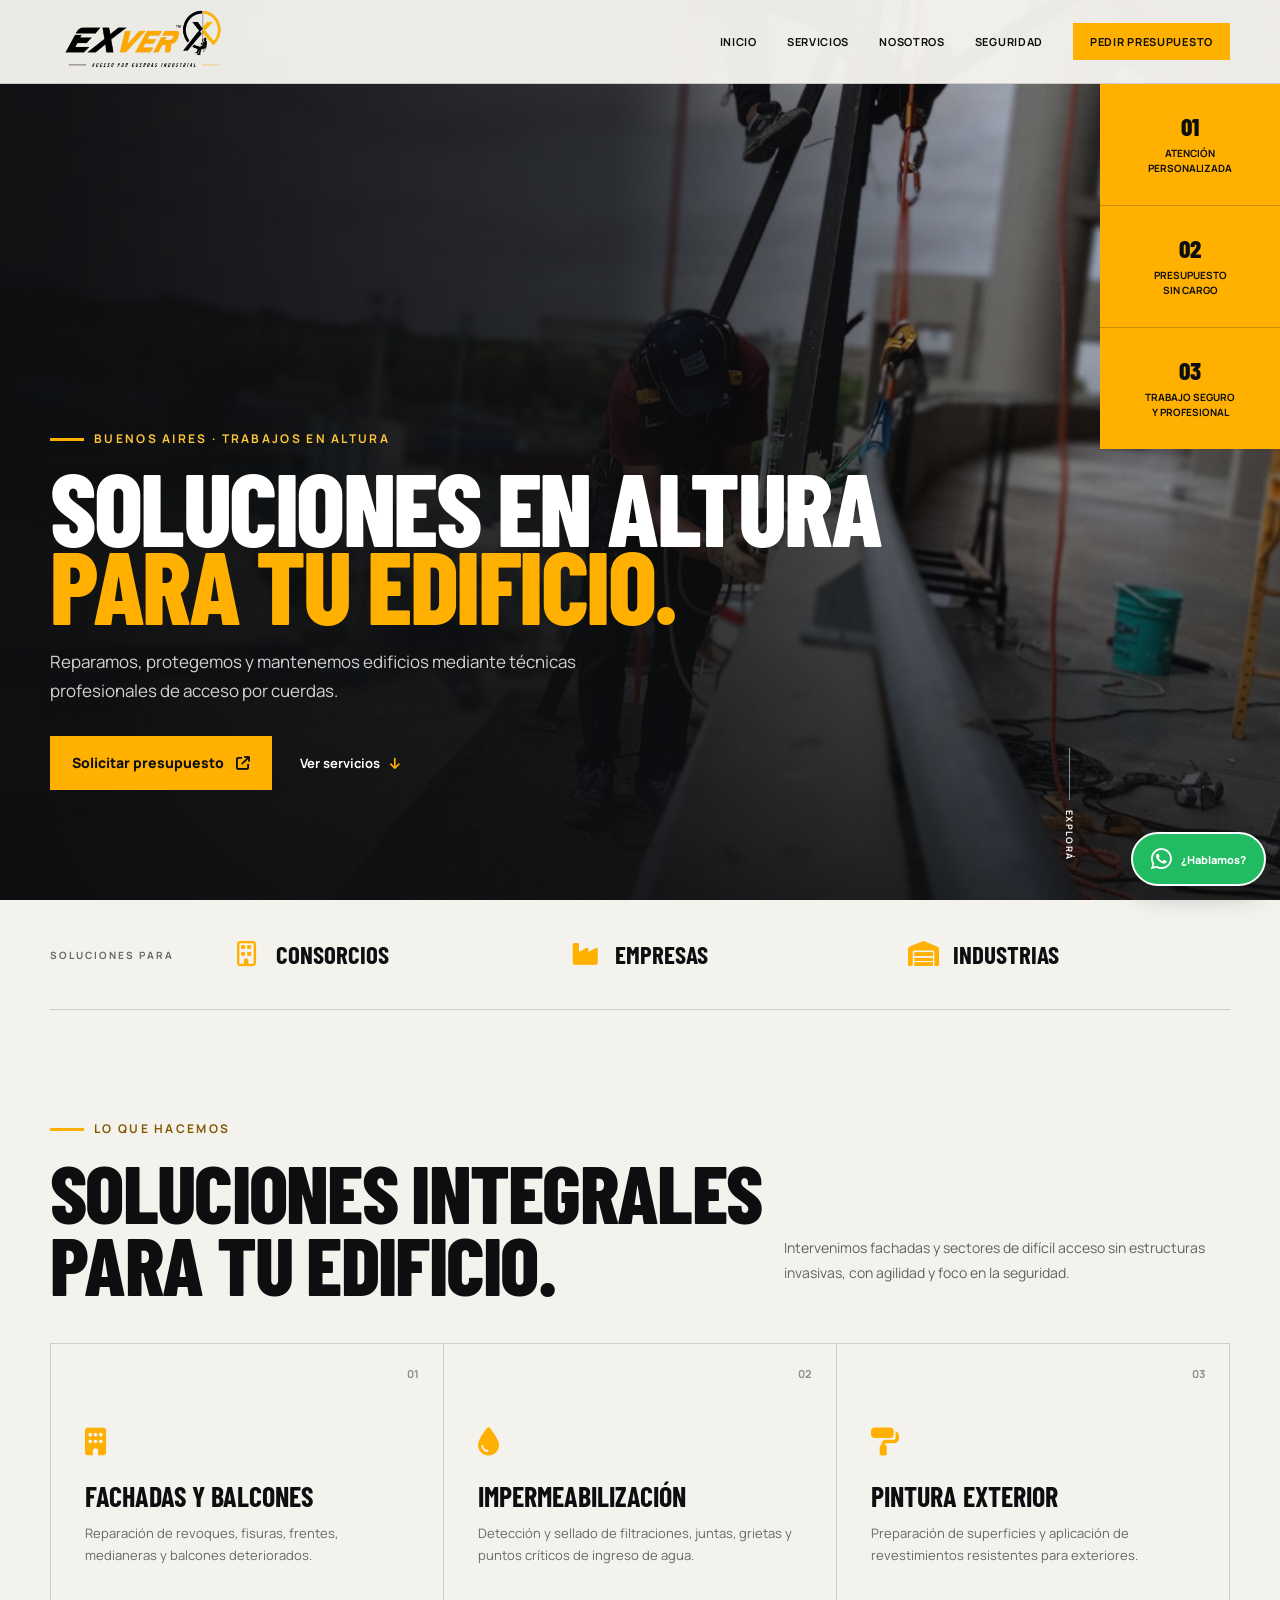
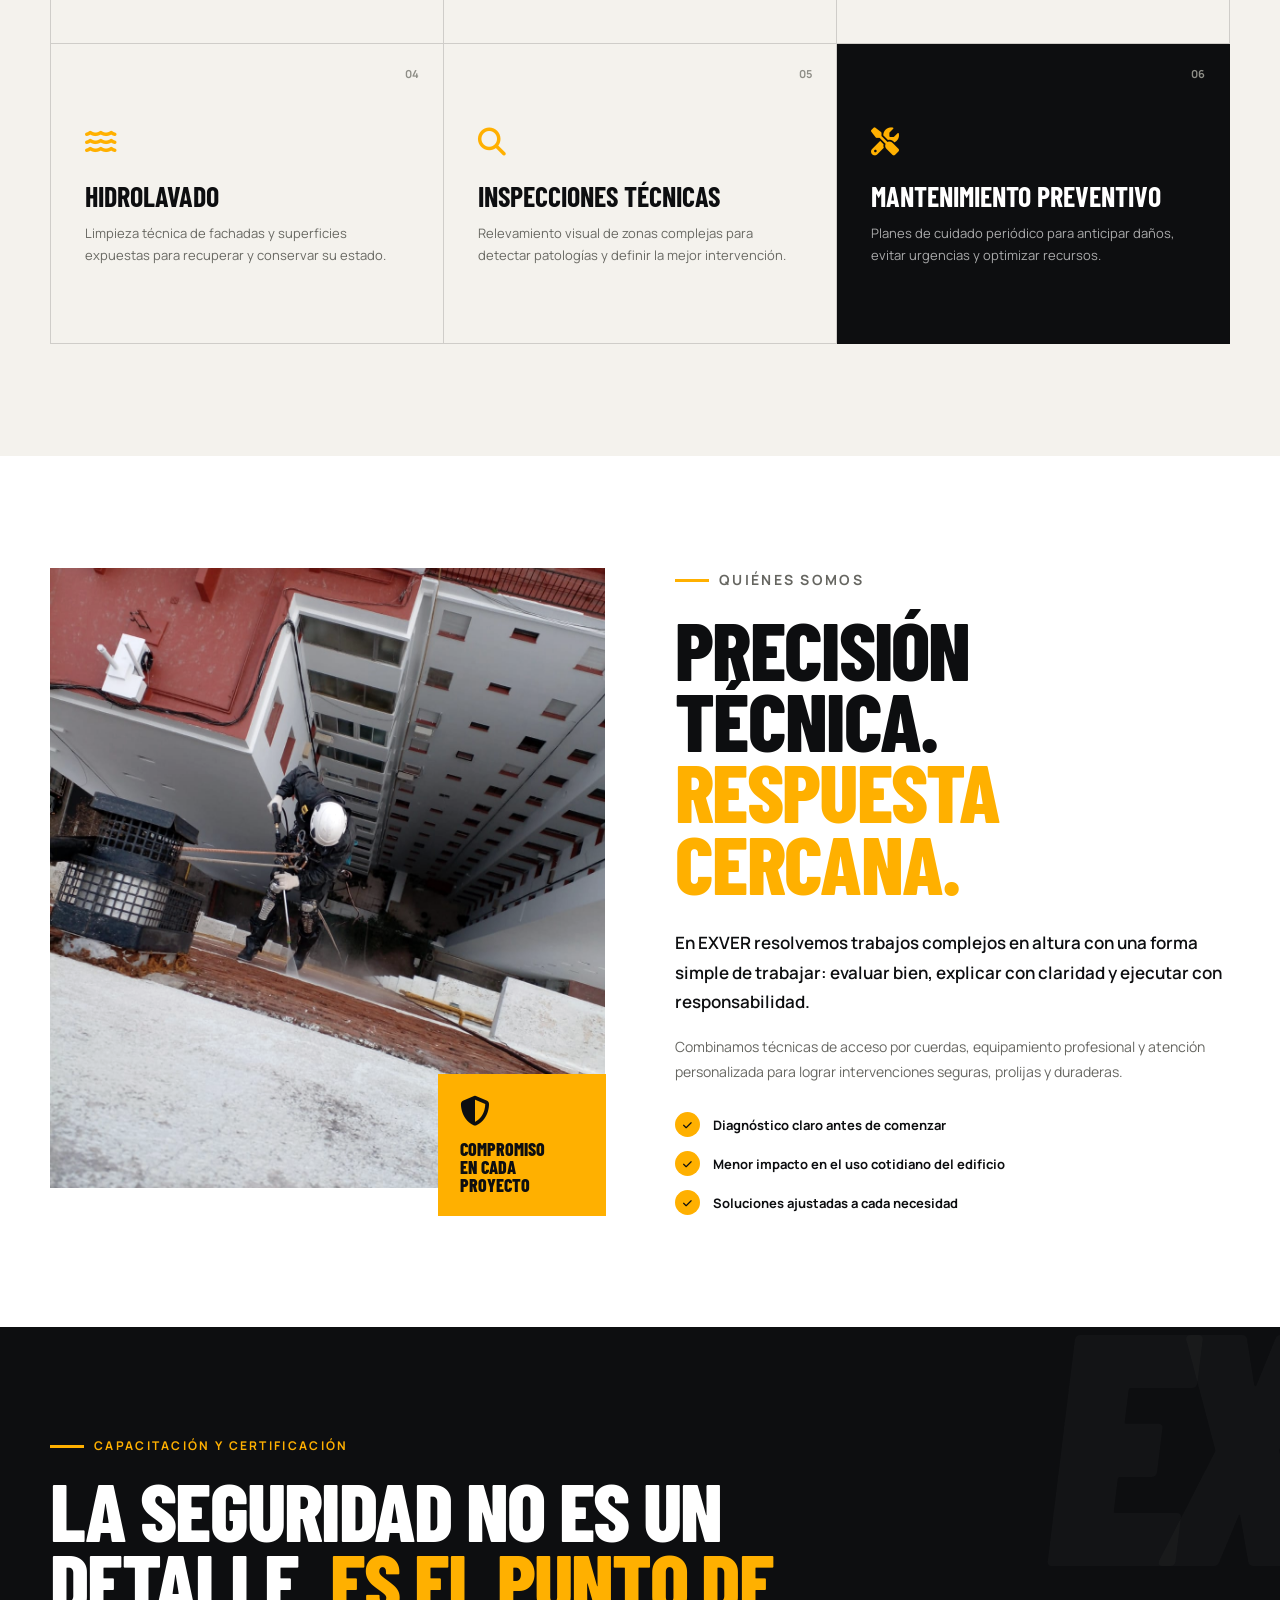
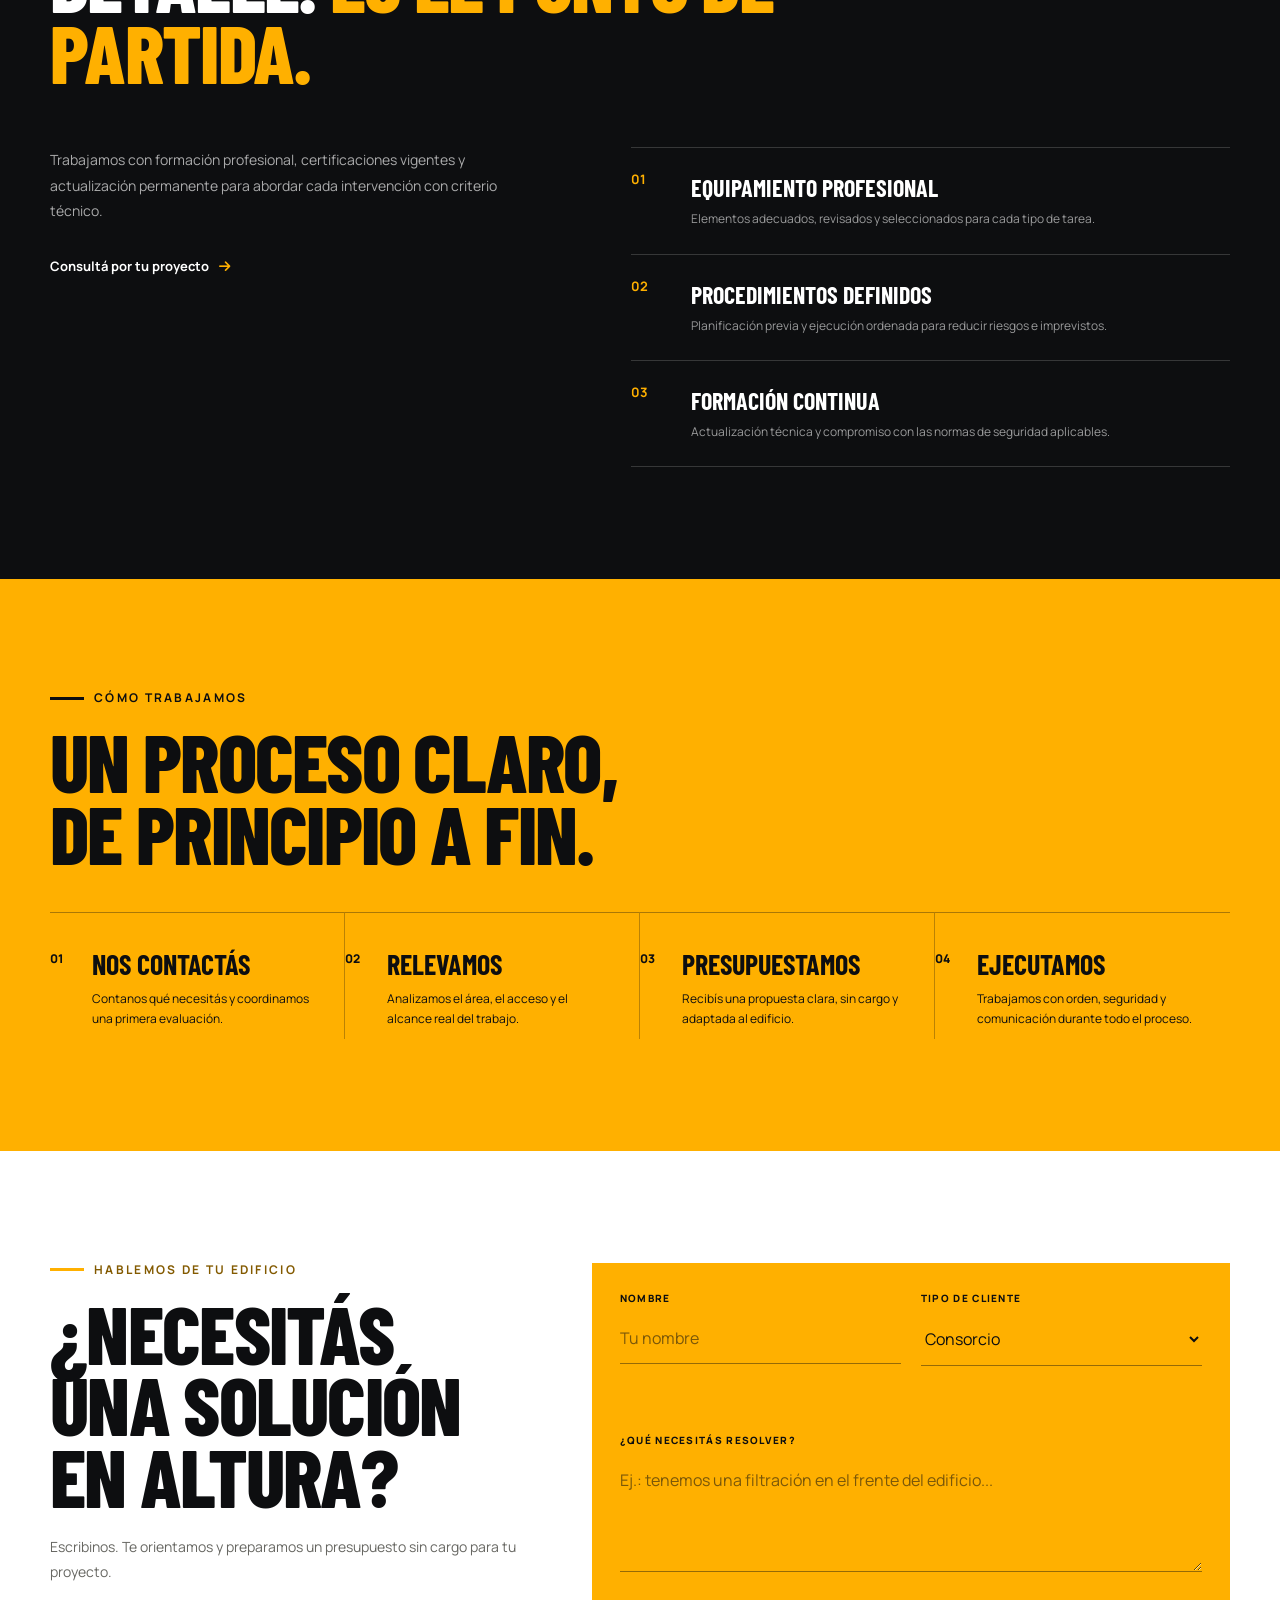
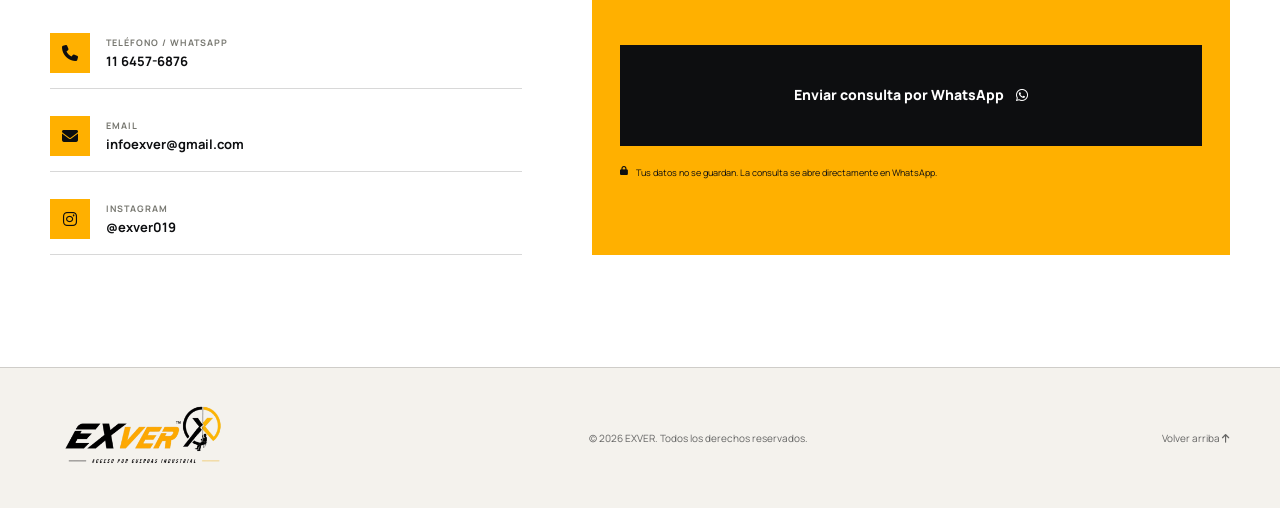
<file: index.html>
<!doctype html>
<html lang="es">
  <head>
    <meta charset="UTF-8" />
    <meta name="viewport" content="width=device-width, initial-scale=1.0" />
    <meta
      name="description"
      content="EXVER brinda mantenimiento, reparación e impermeabilización de edificios en altura mediante acceso por cuerdas en Buenos Aires."
    />
    <meta name="theme-color" content="#0d0e10" />
    <meta property="og:title" content="EXVER | Acceso por cuerdas industrial" />
    <meta
      property="og:description"
      content="Soluciones profesionales para fachadas, balcones y filtraciones en altura."
    />
    <meta property="og:type" content="website" />
    <meta property="og:image" content="assets/image.png" />
    <title>EXVER | Mantenimiento de edificios en altura</title>
    <link rel="icon" type="image/png" href="assets/image.png" />
    <link rel="preconnect" href="https://fonts.googleapis.com" />
    <link rel="preconnect" href="https://fonts.gstatic.com" crossorigin />
    <link
      href="https://fonts.googleapis.com/css2?family=Barlow+Condensed:ital,wght@0,500;0,600;0,700;0,800;0,900;1,700&amp;family=Manrope:wght@400;500;600;700&amp;display=swap"
      rel="stylesheet"
    />
    <link
      rel="stylesheet"
      href="https://cdnjs.cloudflare.com/ajax/libs/font-awesome/6.7.2/css/all.min.css"
    />
    <link rel="stylesheet" href="styles.css" />
    <script src="main.js" defer></script>
  </head>
  <body>
    <a class="skip-link" href="#contenido">Ir al contenido</a>

    <header class="site-header" id="inicio">
      <div class="header-inner">
        <a class="brand" href="#inicio" aria-label="EXVER, inicio">
          <img
            src="assets/image.png"
            alt="EXVER — Acceso por cuerdas industrial"
          />
        </a>

        <button
          class="menu-toggle"
          type="button"
          aria-expanded="false"
          aria-controls="main-nav"
          aria-label="Abrir menú"
        >
          <span></span><span></span><span></span>
        </button>

        <nav class="main-nav" id="main-nav" aria-label="Navegación principal">
          <a href="#inicio">Inicio</a>
          <a href="#servicios">Servicios</a>
          <a href="#nosotros">Nosotros</a>
          <a href="#seguridad">Seguridad</a>
          <!-- <a href="trabajos.html">Trabajos</a> -->
          <a class="nav-cta" href="#contacto">Pedir presupuesto</a>
        </nav>
      </div>
    </header>

    <main id="contenido">
      <section class="hero">
        <div class="hero-media" aria-hidden="true"></div>
        <div class="hero-grid"></div>
        <div class="hero-content">
          <p class="eyebrow hero-eyebrow">Buenos Aires · Trabajos en altura</p>
          <h1>Soluciones en altura <span>para tu edificio.</span></h1>
          <p class="hero-copy">
            Reparamos, protegemos y mantenemos edificios mediante técnicas
            profesionales de acceso por cuerdas.
          </p>
          <div class="hero-actions">
            <a
              class="button button-primary"
              href="https://wa.me/5491164576876?text=Hola%20EXVER%2C%20quisiera%20solicitar%20un%20presupuesto%20sin%20cargo."
              target="_blank"
              rel="noopener noreferrer"
            >
              Solicitar presupuesto
              <i
                class="fa-solid fa-arrow-up-right-from-square"
                aria-hidden="true"
              ></i>
            </a>
            <a class="text-link" href="#servicios"
              >Ver servicios
              <i class="fa-solid fa-arrow-down" aria-hidden="true"></i
            ></a>
          </div>
        </div>
        <div class="hero-trust" aria-label="Características del servicio">
          <div>
            <strong>01</strong><span>Atención<br />personalizada</span>
          </div>
          <div>
            <strong>02</strong><span>Presupuesto<br />sin cargo</span>
          </div>
          <div>
            <strong>03</strong><span>Trabajo seguro<br />y profesional</span>
          </div>
        </div>
        <div class="scroll-cue" aria-hidden="true"><span></span>Explorá</div>
      </section>

      <section class="audiences fade-in" aria-label="Tipos de clientes">
        <div class="audience-label">Soluciones para</div>
        <div class="audience-list">
          <span
            ><i class="fa-regular fa-building" aria-hidden="true"></i>
            Consorcios</span
          >
          <span
            ><i class="fa-solid fa-industry" aria-hidden="true"></i>
            Empresas</span
          >
          <span
            ><i class="fa-solid fa-warehouse" aria-hidden="true"></i>
            Industrias</span
          >
        </div>
      </section>

      <section class="section services" id="servicios">
        <div class="section-heading fade-in">
          <div>
            <p class="eyebrow">Lo que hacemos</p>
            <h2>Soluciones integrales<br />para tu edificio.</h2>
          </div>
          <p>
            Intervenimos fachadas y sectores de difícil acceso sin estructuras
            invasivas, con agilidad y foco en la seguridad.
          </p>
        </div>

        <div class="service-grid">
          <article class="service-card fade-in">
            <span class="service-number">01</span>
            <i class="fa-solid fa-building" aria-hidden="true"></i>
            <h3>Fachadas y balcones</h3>
            <p>
              Reparación de revoques, fisuras, frentes, medianeras y balcones
              deteriorados.
            </p>
          </article>
          <article class="service-card fade-in">
            <span class="service-number">02</span>
            <i class="fa-solid fa-droplet" aria-hidden="true"></i>
            <h3>Impermeabilización</h3>
            <p>
              Detección y sellado de filtraciones, juntas, grietas y puntos
              críticos de ingreso de agua.
            </p>
          </article>
          <article class="service-card fade-in">
            <span class="service-number">03</span>
            <i class="fa-solid fa-paint-roller" aria-hidden="true"></i>
            <h3>Pintura exterior</h3>
            <p>
              Preparación de superficies y aplicación de revestimientos
              resistentes para exteriores.
            </p>
          </article>
          <article class="service-card fade-in">
            <span class="service-number">04</span>
            <i class="fa-solid fa-water" aria-hidden="true"></i>
            <h3>Hidrolavado</h3>
            <p>
              Limpieza técnica de fachadas y superficies expuestas para
              recuperar y conservar su estado.
            </p>
          </article>
          <article class="service-card fade-in">
            <span class="service-number">05</span>
            <i class="fa-solid fa-magnifying-glass" aria-hidden="true"></i>
            <h3>Inspecciones técnicas</h3>
            <p>
              Relevamiento visual de zonas complejas para detectar patologías y
              definir la mejor intervención.
            </p>
          </article>
          <article class="service-card service-card-accent fade-in">
            <span class="service-number">06</span>
            <i class="fa-solid fa-screwdriver-wrench" aria-hidden="true"></i>
            <h3>Mantenimiento preventivo</h3>
            <p>
              Planes de cuidado periódico para anticipar daños, evitar urgencias
              y optimizar recursos.
            </p>
          </article>
        </div>
      </section>

      <section class="section about" id="nosotros">
        <div class="about-visual fade-in">
          <div
            class="about-photo"
            role="img"
            aria-label="Técnico de acceso por cuerdas trabajando sobre la fachada de un edificio"
          ></div>
          <div class="about-stamp">
            <i class="fa-solid fa-shield-halved" aria-hidden="true"></i>
            <span>Compromiso<br />en cada proyecto</span>
          </div>
        </div>
        <div class="about-content fade-in">
          <p class="eyebrow">Quiénes somos</p>
          <h2>Precisión técnica.<br /><span>Respuesta cercana.</span></h2>
          <p class="about-lead">
            En EXVER resolvemos trabajos complejos en altura con una forma
            simple de trabajar: evaluar bien, explicar con claridad y ejecutar
            con responsabilidad.
          </p>
          <p>
            Combinamos técnicas de acceso por cuerdas, equipamiento profesional
            y atención personalizada para lograr intervenciones seguras,
            prolijas y duraderas.
          </p>
          <div class="about-points">
            <div>
              <i class="fa-solid fa-check" aria-hidden="true"></i
              ><span>Diagnóstico claro antes de comenzar</span>
            </div>
            <div>
              <i class="fa-solid fa-check" aria-hidden="true"></i
              ><span>Menor impacto en el uso cotidiano del edificio</span>
            </div>
            <div>
              <i class="fa-solid fa-check" aria-hidden="true"></i
              ><span>Soluciones ajustadas a cada necesidad</span>
            </div>
          </div>
        </div>
      </section>

      <section class="section safety" id="seguridad">
        <div class="safety-intro fade-in">
          <p class="eyebrow">Capacitación y certificación</p>
          <h2>
            La seguridad no es un detalle. <span>Es el punto de partida.</span>
          </h2>
        </div>
        <div class="safety-layout">
          <div class="safety-copy fade-in">
            <p>
              Trabajamos con formación profesional, certificaciones vigentes y
              actualización permanente para abordar cada intervención con
              criterio técnico.
            </p>
            <a class="text-link light" href="#contacto"
              >Consultá por tu proyecto
              <i class="fa-solid fa-arrow-right" aria-hidden="true"></i
            ></a>
          </div>
          <div class="safety-list">
            <article class="safety-item fade-in">
              <span>01</span>
              <div>
                <h3>Equipamiento profesional</h3>
                <p>
                  Elementos adecuados, revisados y seleccionados para cada tipo
                  de tarea.
                </p>
              </div>
            </article>
            <article class="safety-item fade-in">
              <span>02</span>
              <div>
                <h3>Procedimientos definidos</h3>
                <p>
                  Planificación previa y ejecución ordenada para reducir riesgos
                  e imprevistos.
                </p>
              </div>
            </article>
            <article class="safety-item fade-in">
              <span>03</span>
              <div>
                <h3>Formación continua</h3>
                <p>
                  Actualización técnica y compromiso con las normas de seguridad
                  aplicables.
                </p>
              </div>
            </article>
          </div>
        </div>
      </section>

      <section class="section process">
        <div class="section-heading fade-in">
          <div>
            <p class="eyebrow">Cómo trabajamos</p>
            <h2>Un proceso claro,<br />de principio a fin.</h2>
          </div>
        </div>
        <div class="process-line">
          <article class="process-step fade-in">
            <span>01</span>
            <h3>Nos contactás</h3>
            <p>Contanos qué necesitás y coordinamos una primera evaluación.</p>
          </article>
          <article class="process-step fade-in">
            <span>02</span>
            <h3>Relevamos</h3>
            <p>Analizamos el área, el acceso y el alcance real del trabajo.</p>
          </article>
          <article class="process-step fade-in">
            <span>03</span>
            <h3>Presupuestamos</h3>
            <p>
              Recibís una propuesta clara, sin cargo y adaptada al edificio.
            </p>
          </article>
          <article class="process-step fade-in">
            <span>04</span>
            <h3>Ejecutamos</h3>
            <p>
              Trabajamos con orden, seguridad y comunicación durante todo el
              proceso.
            </p>
          </article>
        </div>
      </section>

      <section class="section contact" id="contacto">
        <div class="contact-copy fade-in">
          <p class="eyebrow">Hablemos de tu edificio</p>
          <h2>¿Necesitás una solución en altura?</h2>
          <p>
            Escribinos. Te orientamos y preparamos un presupuesto sin cargo para
            tu proyecto.
          </p>
          <div class="contact-links">
            <a href="tel:+541164576876"
              ><i class="fa-solid fa-phone" aria-hidden="true"></i
              ><span><small>Teléfono / WhatsApp</small>11 6457-6876</span></a
            >
            <a href="mailto:infoexver@gmail.com"
              ><i class="fa-solid fa-envelope" aria-hidden="true"></i
              ><span><small>Email</small>infoexver@gmail.com</span></a
            >
            <a
              href="https://www.instagram.com/exver019/"
              target="_blank"
              rel="noopener noreferrer"
              ><i class="fa-brands fa-instagram" aria-hidden="true"></i
              ><span><small>Instagram</small>@exver019</span></a
            >
          </div>
        </div>
        <form class="contact-form fade-in" id="quote-form">
          <div class="field">
            <label for="name">Nombre</label>
            <input
              id="name"
              name="name"
              type="text"
              autocomplete="name"
              placeholder="Tu nombre"
              required
            />
          </div>
          <div class="field">
            <label for="client-type">Tipo de cliente</label>
            <select id="client-type" name="client-type">
              <option value="Consorcio">Consorcio</option>
              <option value="Empresa">Empresa</option>
              <option value="Industria">Industria</option>
              <option value="Particular">Particular</option>
            </select>
          </div>
          <div class="field field-full">
            <label for="message">¿Qué necesitás resolver?</label>
            <textarea
              id="message"
              name="message"
              rows="4"
              placeholder="Ej.: tenemos una filtración en el frente del edificio..."
              required
            ></textarea>
          </div>
          <button class="button button-dark field-full" type="submit">
            Enviar consulta por WhatsApp
            <i class="fa-brands fa-whatsapp" aria-hidden="true"></i>
          </button>
          <p class="form-note field-full">
            <i class="fa-solid fa-lock" aria-hidden="true"></i> Tus datos no se
            guardan. La consulta se abre directamente en WhatsApp.
          </p>
        </form>
      </section>
    </main>

    <footer class="site-footer">
      <a class="brand footer-brand" href="#inicio" aria-label="EXVER, inicio">
        <img
          src="assets/image.png"
          alt="EXVER — Acceso por cuerdas industrial"
        />
      </a>
      <p>
        © <span id="current-year"></span> EXVER. Todos los derechos reservados.
      </p>
      <a href="#inicio"
        >Volver arriba <i class="fa-solid fa-arrow-up" aria-hidden="true"></i
      ></a>
    </footer>

    <a
      class="whatsapp-float"
      href="https://wa.me/5491164576876?text=Hola%20EXVER%2C%20quisiera%20solicitar%20un%20presupuesto%20sin%20cargo."
      target="_blank"
      rel="noopener noreferrer"
      aria-label="Contactar a EXVER por WhatsApp"
    >
      <i class="fa-brands fa-whatsapp" aria-hidden="true"></i>
      <span>¿Hablamos?</span>
    </a>
  </body>
</html>
</file>
<file: styles.css>
:root {
  --ink: #0d0e10;
  --ink-soft: #191b1e;
  --paper: #f4f2ed;
  --white: #ffffff;
  --yellow: #ffb000;
  --yellow-light: #ffc438;
  --gray: #b7b7b2;
  --line: rgba(13, 14, 16, 0.16);
  --heading: "Barlow Condensed", Impact, sans-serif;
  --body: "Manrope", Arial, sans-serif;
  --content: min(1180px, calc(100vw - 40px));
  --header-height: 76px;
}

* {
  box-sizing: border-box;
}

html {
  scroll-behavior: smooth;
  scroll-padding-top: var(--header-height);
}

body {
  margin: 0;
  color: var(--ink);
  background: var(--paper);
  font-family: var(--body);
  overflow-x: hidden;
}

body.menu-open {
  overflow: hidden;
}

a {
  color: inherit;
  text-decoration: none;
}

button,
input,
select,
textarea {
  font: inherit;
}

img {
  display: block;
  max-width: 100%;
}

.skip-link {
  position: fixed;
  z-index: 9999;
  top: 8px;
  left: 8px;
  padding: 10px 14px;
  color: var(--ink);
  background: var(--yellow);
  transform: translateY(-160%);
}

.skip-link:focus {
  transform: translateY(0);
}

.site-header {
  position: fixed;
  z-index: 1000;
  top: 0;
  right: 0;
  left: 0;
  height: var(--header-height);
  color: var(--ink);
  background: rgba(244, 242, 237, 0.97);
  border-bottom: 1px solid rgba(13, 14, 16, 0.14);
  transition:
    background 220ms ease,
    box-shadow 220ms ease;
}

.site-header.is-scrolled,
.site-header.menu-visible {
  background: rgba(244, 242, 237, 0.98);
  box-shadow: 0 12px 30px rgba(13, 14, 16, 0.12);
}

.header-inner {
  width: var(--content);
  height: 100%;
  margin: 0 auto;
  display: flex;
  align-items: center;
  justify-content: space-between;
}

.brand {
  width: 164px;
  height: 60px;
  display: inline-flex;
  align-items: center;
  justify-content: center;
  transition: transform 180ms ease;
}

.brand:hover {
  transform: translateY(-2px);
}

.brand img {
  width: 100%;
  height: 100%;
  object-fit: contain;
}

.menu-toggle {
  width: 44px;
  height: 44px;
  padding: 11px 9px;
  display: flex;
  flex-direction: column;
  justify-content: center;
  gap: 5px;
  color: inherit;
  background: transparent;
  border: 0;
  cursor: pointer;
}

.menu-toggle span {
  width: 100%;
  height: 2px;
  display: block;
  background: currentColor;
  transition:
    transform 200ms ease,
    opacity 200ms ease;
}

.menu-toggle[aria-expanded="true"] span:nth-child(1) {
  transform: translateY(7px) rotate(45deg);
}

.menu-toggle[aria-expanded="true"] span:nth-child(2) {
  opacity: 0;
}

.menu-toggle[aria-expanded="true"] span:nth-child(3) {
  transform: translateY(-7px) rotate(-45deg);
}

.main-nav {
  position: fixed;
  top: var(--header-height);
  right: 0;
  bottom: 0;
  left: 0;
  padding: 38px 20px;
  display: flex;
  flex-direction: column;
  align-items: flex-start;
  gap: 4px;
  background: var(--paper);
  opacity: 0;
  visibility: hidden;
  transform: translateY(-12px);
  transition:
    opacity 180ms ease,
    visibility 180ms ease,
    transform 180ms ease;
}

.main-nav.is-open {
  opacity: 1;
  visibility: visible;
  transform: translateY(0);
}

.main-nav a {
  width: 100%;
  padding: 15px 0;
  font: 700 31px/1 var(--heading);
  letter-spacing: 0.4px;
  text-transform: uppercase;
  border-bottom: 1px solid rgba(13, 14, 16, 0.13);
}

.main-nav .nav-cta {
  width: auto;
  margin-top: 20px;
  padding: 15px 20px;
  color: var(--ink);
  background: var(--yellow);
  border: 0;
}

.hero {
  position: relative;
  min-height: 780px;
  height: 100svh;
  display: flex;
  align-items: flex-end;
  color: var(--white);
  background: var(--ink);
  isolation: isolate;
  overflow: hidden;
}

.hero::after {
  content: "";
  position: absolute;
  z-index: -1;
  inset: 0;
  background:
    linear-gradient(
      90deg,
      rgba(13, 14, 16, 0.98) 4%,
      rgba(13, 14, 16, 0.83) 48%,
      rgba(13, 14, 16, 0.18) 82%
    ),
    linear-gradient(0deg, rgba(13, 14, 16, 0.7) 0%, transparent 42%);
}

.hero-media {
  position: absolute;
  z-index: -2;
  inset: 0;
  background: url("assets/trabajos/river-plate/09.jpg") 68% center / cover no-repeat;
  transform: scale(1.02);
  animation: hero-scale 1.8s cubic-bezier(0.2, 0.7, 0.3, 1) both;
}

.hero-grid {
  position: absolute;
  z-index: -1;
  inset: 0;
  opacity: 0.12;
  background-image:
    linear-gradient(rgba(255, 255, 255, 0.18) 1px, transparent 1px),
    linear-gradient(90deg, rgba(255, 255, 255, 0.18) 1px, transparent 1px);
  background-size: 80px 80px;
  mask-image: linear-gradient(90deg, black, transparent 70%);
}

.hero-content {
  width: var(--content);
  margin: 0 auto;
  padding: 0 0 190px;
  animation: hero-in 900ms 150ms cubic-bezier(0.2, 0.7, 0.3, 1) both;
}

.eyebrow {
  margin: 0 0 20px;
  display: flex;
  align-items: center;
  gap: 10px;
  color: #835a00;
  font: 700 12px/1.2 var(--body);
  letter-spacing: 2.3px;
  text-transform: uppercase;
}

.eyebrow::before {
  content: "";
  width: 34px;
  height: 3px;
  background: var(--yellow);
}

.hero-eyebrow {
  color: var(--yellow-light);
}

h1,
h2,
h3,
p {
  margin-top: 0;
}

h1,
h2,
h3 {
  font-family: var(--heading);
  text-transform: uppercase;
}

.hero h1 {
  max-width: 760px;
  margin-bottom: 24px;
  font-size: clamp(50px, 8vw, 108px);
  font-weight: 800;
  line-height: 0.77;
  letter-spacing: -2.5px;
}

.hero h1 span {
  display: block;
  color: var(--yellow);
}

.hero-copy {
  max-width: 610px;
  margin-bottom: 30px;
  color: rgba(255, 255, 255, 0.81);
  font-size: 15px;
  line-height: 1.7;
}

.hero-actions {
  display: flex;
  flex-direction: column;
  align-items: flex-start;
  gap: 22px;
}

.button {
  min-height: 54px;
  padding: 0 22px;
  display: inline-flex;
  align-items: center;
  justify-content: center;
  gap: 12px;
  font: 800 14px/1 var(--body);
  border: 0;
  cursor: pointer;
  transition:
    transform 180ms ease,
    background 180ms ease,
    color 180ms ease;
}

.button:hover {
  transform: translateY(-3px);
}

.button-primary {
  color: var(--ink);
  background: var(--yellow);
}

.button-primary:hover {
  background: var(--yellow-light);
}

.text-link {
  display: inline-flex;
  align-items: center;
  gap: 10px;
  font-size: 13px;
  font-weight: 700;
}

.text-link i {
  color: var(--yellow);
}

.hero-trust {
  position: absolute;
  right: 0;
  bottom: 0;
  left: 0;
  min-height: 130px;
  padding: 22px 20px;
  display: grid;
  grid-template-columns: repeat(3, 1fr);
  color: var(--ink);
  background: var(--yellow);
}

.hero-trust > div {
  padding: 0 10px;
  display: flex;
  flex-direction: column;
  align-items: center;
  gap: 7px;
  text-align: center;
  border-right: 1px solid rgba(13, 14, 16, 0.22);
}

.hero-trust > div:last-child {
  border-right: 0;
}

.hero-trust strong {
  font: 800 20px/1 var(--heading);
}

.hero-trust span {
  font-size: 9px;
  font-weight: 700;
  line-height: 1.45;
  text-transform: uppercase;
}

.scroll-cue {
  display: none;
}

.audiences {
  width: var(--content);
  margin: 0 auto;
  padding: 34px 0;
  border-bottom: 1px solid var(--line);
}

.audience-label {
  margin-bottom: 20px;
  color: #686862;
  font: 700 10px/1 var(--body);
  letter-spacing: 2px;
  text-transform: uppercase;
}

.audience-list {
  display: grid;
  grid-template-columns: 1fr;
  gap: 16px;
}

.audience-list span {
  display: flex;
  align-items: center;
  gap: 14px;
  font: 700 22px/1 var(--heading);
  text-transform: uppercase;
}

.audience-list i {
  width: 32px;
  color: var(--yellow);
  text-align: center;
}

.section {
  padding: 84px max(20px, calc((100vw - 1180px) / 2));
}

.section-heading {
  margin-bottom: 44px;
  display: grid;
  gap: 20px;
}

.section-heading h2,
.about-content h2,
.safety-intro h2,
.contact h2 {
  margin-bottom: 0;
  font-size: clamp(48px, 13vw, 82px);
  font-weight: 800;
  line-height: 0.87;
  letter-spacing: -1.7px;
}

.section-heading > p {
  max-width: 480px;
  color: #62625e;
  font-size: 14px;
  line-height: 1.75;
}

.work-heading-aside {
  max-width: 480px;
}

.work-heading-aside p {
  margin-bottom: 18px;
  color: #62625e;
  font-size: 14px;
  line-height: 1.75;
}

.service-grid {
  display: grid;
  grid-template-columns: 1fr;
  border-top: 1px solid var(--line);
  border-left: 1px solid var(--line);
}

.service-card {
  position: relative;
  min-height: 260px;
  padding: 28px;
  border-right: 1px solid var(--line);
  border-bottom: 1px solid var(--line);
  transition:
    background 220ms ease,
    color 220ms ease;
}

.service-card > i {
  margin: 35px 0 26px;
  color: var(--yellow);
  font-size: 28px;
}

.service-number {
  position: absolute;
  top: 24px;
  right: 24px;
  color: #8e8e87;
  font: 700 11px/1 var(--body);
}

.service-card h3 {
  margin-bottom: 12px;
  font-size: 28px;
  line-height: 1;
}

.service-card p {
  margin-bottom: 0;
  color: #686862;
  font-size: 13px;
  line-height: 1.7;
}

.service-card:hover,
.service-card-accent {
  color: var(--white);
  background: var(--ink);
}

.service-card:hover p,
.service-card-accent p {
  color: rgba(255, 255, 255, 0.65);
}

.about {
  display: grid;
  gap: 50px;
  background: var(--white);
}

.about-visual {
  position: relative;
}

.about-photo {
  min-height: 440px;
  background: url("assets/img.jpeg") center center / cover no-repeat;
  filter: saturate(0.8) contrast(1.04);
}

.about-stamp {
  position: absolute;
  right: -1px;
  bottom: -1px;
  width: 168px;
  min-height: 142px;
  padding: 22px;
  display: flex;
  flex-direction: column;
  justify-content: space-between;
  color: var(--ink);
  background: var(--yellow);
}

.about-stamp i {
  font-size: 30px;
}

.about-stamp span {
  font: 800 18px/1 var(--heading);
  text-transform: uppercase;
}

.about-content {
  align-self: center;
}

.about-content h2 span,
.safety-intro h2 span {
  color: var(--yellow);
}

.about-lead {
  margin: 30px 0 18px;
  color: var(--ink) !important;
  font-size: 17px !important;
  font-weight: 600;
}

.about-content > p {
  color: #666661;
  font-size: 14px;
  line-height: 1.75;
}

.about-points {
  margin-top: 28px;
  display: grid;
  gap: 14px;
}

.about-points div {
  display: flex;
  align-items: center;
  gap: 13px;
  font-size: 13px;
  font-weight: 700;
}

.about-points i {
  width: 25px;
  height: 25px;
  display: grid;
  place-items: center;
  font-size: 10px;
  background: var(--yellow);
  border-radius: 50%;
}

.safety {
  position: relative;
  color: var(--white);
  background: var(--ink);
  overflow: hidden;
}

.safety::before {
  content: "EX";
  position: absolute;
  top: -25px;
  right: -12px;
  color: rgba(255, 255, 255, 0.025);
  font: italic 900 330px/0.8 var(--heading);
  letter-spacing: -28px;
}

.safety-intro {
  position: relative;
  max-width: 890px;
}

.safety-intro .eyebrow {
  color: var(--yellow);
}

.safety-layout {
  position: relative;
  margin-top: 60px;
  display: grid;
  gap: 45px;
}

.safety-copy {
  max-width: 480px;
  color: rgba(255, 255, 255, 0.65);
  font-size: 14px;
  line-height: 1.8;
}

.text-link.light {
  margin-top: 18px;
  color: var(--white);
}

.safety-list {
  border-top: 1px solid rgba(255, 255, 255, 0.17);
}

.safety-item {
  padding: 25px 0;
  display: grid;
  grid-template-columns: 46px 1fr;
  gap: 14px;
  border-bottom: 1px solid rgba(255, 255, 255, 0.17);
}

.safety-item > span {
  color: var(--yellow);
  font: 700 13px/1 var(--body);
}

.safety-item h3 {
  margin-bottom: 7px;
  font-size: 24px;
}

.safety-item p {
  margin-bottom: 0;
  color: rgba(255, 255, 255, 0.58);
  font-size: 12px;
  line-height: 1.6;
}

.process {
  background: var(--yellow);
}

.process .eyebrow {
  color: var(--ink);
}

.process .eyebrow::before {
  background: var(--ink);
}

.process-line {
  display: grid;
  grid-template-columns: 1fr;
}

.process-step {
  position: relative;
  padding: 28px 0 28px 48px;
  border-top: 1px solid rgba(13, 14, 16, 0.34);
}

.process-step > span {
  position: absolute;
  top: 34px;
  left: 0;
  font: 800 12px/1 var(--body);
}

.process-step h3 {
  margin-bottom: 8px;
  font-size: 28px;
}

.process-step p {
  max-width: 250px;
  margin-bottom: 0;
  font-size: 12px;
  line-height: 1.65;
}

.work {
  background: var(--paper);
}

.work-gallery {
  display: grid;
  grid-template-columns: 1fr;
  gap: 14px;
}

.work-image {
  position: relative;
  min-height: 370px;
  background-image: url("assets/exver-hero.jpg");
  background-size: cover;
  overflow: hidden;
}

.work-image::after {
  content: "";
  position: absolute;
  inset: 45% 0 0;
  background: linear-gradient(transparent, rgba(13, 14, 16, 0.82));
}

.work-image span {
  position: absolute;
  z-index: 1;
  right: 22px;
  bottom: 20px;
  left: 22px;
  color: var(--white);
  font: 700 24px/1 var(--heading);
  text-transform: uppercase;
}

.work-main {
  background-position: 70% center;
}

.work-detail {
  background-position: 100% center;
}

.work-note {
  min-height: 260px;
  padding: 30px;
  display: flex;
  flex-direction: column;
  justify-content: space-between;
  color: var(--white);
  background: var(--ink);
}

.work-note i {
  color: var(--yellow);
  font-size: 28px;
}

.work-note p {
  margin: 40px 0 0;
  font: 600 28px/1.05 var(--heading);
  text-transform: uppercase;
}

.contact {
  display: grid;
  gap: 50px;
  background: var(--white);
}

.contact-copy > p:not(.eyebrow) {
  max-width: 540px;
  margin: 24px 0 34px;
  color: #676762;
  font-size: 14px;
  line-height: 1.75;
}

.contact-links {
  display: grid;
  gap: 12px;
}

.contact-links a {
  padding: 15px 0;
  display: flex;
  align-items: center;
  gap: 16px;
  border-bottom: 1px solid var(--line);
}

.contact-links i {
  width: 40px;
  height: 40px;
  display: grid;
  place-items: center;
  color: var(--ink);
  background: var(--yellow);
}

.contact-links span {
  font-size: 13px;
  font-weight: 700;
}

.contact-links small {
  margin-bottom: 3px;
  display: block;
  color: #777770;
  font-size: 9px;
  letter-spacing: 1px;
  text-transform: uppercase;
}

.contact-form {
  padding: 28px;
  display: grid;
  grid-template-columns: 1fr;
  gap: 20px;
  background: var(--yellow);
}

.field label {
  margin-bottom: 8px;
  display: block;
  font-size: 10px;
  font-weight: 800;
  letter-spacing: 1.3px;
  text-transform: uppercase;
}

.field input,
.field select,
.field textarea {
  width: 100%;
  padding: 14px 0;
  color: var(--ink);
  background: transparent;
  border: 0;
  border-bottom: 1px solid rgba(13, 14, 16, 0.43);
  border-radius: 0;
  outline: 0;
}

.field input:focus,
.field select:focus,
.field textarea:focus {
  border-bottom-color: var(--ink);
  box-shadow: 0 2px 0 var(--ink);
}

.field textarea {
  resize: vertical;
}

.field ::placeholder {
  color: rgba(13, 14, 16, 0.55);
}

.button-dark {
  color: var(--white);
  background: var(--ink);
}

.button-dark:hover {
  color: var(--yellow);
}

.form-note {
  margin: 0;
  display: flex;
  align-items: flex-start;
  gap: 8px;
  font-size: 9px;
  line-height: 1.5;
}

.site-footer {
  padding: 36px 20px 95px;
  display: flex;
  flex-direction: column;
  align-items: flex-start;
  gap: 26px;
  color: var(--ink);
  background: var(--paper);
  border-top: 1px solid var(--line);
}

.site-footer p,
.site-footer > a {
  margin: 0;
  color: rgba(13, 14, 16, 0.62);
  font-size: 10px;
}

.footer-brand {
  flex: 0 0 auto;
  color: var(--ink) !important;
}

.whatsapp-float {
  position: fixed;
  z-index: 1200;
  right: 14px;
  bottom: 14px;
  width: 58px;
  height: 58px;
  display: flex;
  align-items: center;
  justify-content: center;
  color: var(--white);
  background: #21bb61;
  border: 3px solid var(--white);
  border-radius: 50%;
  box-shadow: 0 8px 28px rgba(0, 0, 0, 0.24);
  transition: transform 180ms ease;
}

.whatsapp-float:hover {
  transform: translateY(-4px) scale(1.04);
}

.whatsapp-float i {
  font-size: 28px;
}

.whatsapp-float span {
  display: none;
}

.fade-in {
  opacity: 0;
  transform: translateY(28px);
  transition:
    opacity 700ms ease,
    transform 700ms cubic-bezier(0.2, 0.7, 0.3, 1);
}

.fade-in.is-visible {
  opacity: 1;
  transform: translateY(0);
}

@keyframes hero-in {
  from {
    opacity: 0;
    transform: translateY(28px);
  }
  to {
    opacity: 1;
    transform: translateY(0);
  }
}

@keyframes hero-scale {
  from {
    opacity: 0.6;
    transform: scale(1.1);
  }
  to {
    opacity: 1;
    transform: scale(1.02);
  }
}

@media (min-width: 480px) {
  :root {
    --content: min(1180px, calc(100vw - 56px));
  }

  .hero-actions {
    flex-direction: row;
    align-items: center;
    gap: 28px;
  }

  .audience-list {
    grid-template-columns: repeat(3, 1fr);
  }

  .audience-list span {
    font-size: 20px;
  }

  .service-grid {
    grid-template-columns: repeat(2, 1fr);
  }

  .contact-form {
    grid-template-columns: repeat(2, 1fr);
  }

  .field-full {
    grid-column: 1 / -1;
  }
}

@media (min-width: 768px) {
  :root {
    --header-height: 84px;
  }

  .brand {
    width: 185px;
    height: 68px;
  }

  .hero-content {
    padding-bottom: 155px;
  }

  .hero-copy {
    font-size: 16px;
  }

  .hero-trust {
    top: var(--header-height);
    right: 0;
    bottom: auto;
    left: auto;
    width: 180px;
    min-height: 365px;
    padding: 0;
    display: flex;
    flex-direction: column;
  }

  .hero-trust > div {
    flex: 1;
    padding: 17px;
    justify-content: center;
    border-right: 0;
    border-bottom: 1px solid rgba(13, 14, 16, 0.22);
  }

  .hero-trust > div:last-child {
    border-bottom: 0;
  }

  .hero-trust strong {
    font-size: 25px;
  }

  .hero-trust span {
    font-size: 10px;
  }

  .section {
    padding-top: 112px;
    padding-bottom: 112px;
  }

  .section-heading {
    grid-template-columns: 1.6fr 1fr;
    align-items: end;
  }

  .section-heading > p {
    justify-self: end;
  }

  .work-heading-aside {
    justify-self: end;
  }

  .service-grid {
    grid-template-columns: repeat(3, 1fr);
  }

  .about {
    grid-template-columns: 1fr 1fr;
    gap: 70px;
  }

  .about-photo {
    min-height: 620px;
  }

  .safety-layout {
    grid-template-columns: 0.9fr 1.1fr;
    gap: 90px;
  }

  .process-line {
    grid-template-columns: repeat(2, 1fr);
    gap: 0 36px;
  }

  .work-gallery {
    grid-template-columns: 1.3fr 0.7fr;
    grid-template-rows: repeat(2, 290px);
  }

  .work-image {
    min-height: 0;
  }

  .work-main {
    grid-row: 1 / 3;
  }

  .work-detail {
    grid-column: 2;
    grid-row: 1;
  }

  .work-note {
    min-height: 0;
    grid-column: 2;
    grid-row: 2;
  }

  .contact {
    grid-template-columns: 0.85fr 1.15fr;
    gap: 70px;
  }

  .site-footer {
    padding: 36px max(28px, calc((100vw - 1180px) / 2));
    flex-direction: row;
    align-items: center;
    justify-content: space-between;
  }
}

@media (min-width: 1024px) {
  .menu-toggle {
    display: none;
  }

  .main-nav {
    position: static;
    padding: 0;
    flex-direction: row;
    align-items: center;
    gap: 30px;
    background: transparent;
    opacity: 1;
    visibility: visible;
    transform: none;
  }

  .main-nav a {
    width: auto;
    padding: 10px 0;
    font: 700 11px/1 var(--body);
    letter-spacing: 0.7px;
    text-transform: uppercase;
    border: 0;
  }

  .main-nav a:not(.nav-cta) {
    position: relative;
  }

  .main-nav a:not(.nav-cta)::after {
    content: "";
    position: absolute;
    right: 0;
    bottom: 2px;
    left: 0;
    height: 2px;
    background: var(--yellow);
    transform: scaleX(0);
    transform-origin: right;
    transition: transform 180ms ease;
  }

  .main-nav a:not(.nav-cta):hover::after {
    transform: scaleX(1);
    transform-origin: left;
  }

  .main-nav .nav-cta {
    margin: 0;
    padding: 13px 17px;
  }

  .hero-content {
    padding-bottom: 110px;
  }

  .hero h1 {
    max-width: 890px;
  }

  .hero-copy {
    font-size: 17px;
  }

  .scroll-cue {
    position: absolute;
    right: 204px;
    bottom: 40px;
    display: flex;
    align-items: center;
    gap: 10px;
    font-size: 9px;
    font-weight: 700;
    letter-spacing: 1.3px;
    text-transform: uppercase;
    writing-mode: vertical-rl;
  }

  .scroll-cue span {
    width: 1px;
    height: 52px;
    background: rgba(255, 255, 255, 0.5);
  }

  .audiences {
    padding: 42px 0;
    display: grid;
    grid-template-columns: 180px 1fr;
    align-items: center;
  }

  .audience-label {
    margin: 0;
  }

  .audience-list span {
    font-size: 25px;
  }

  .service-card {
    min-height: 300px;
    padding: 34px;
  }

  .service-card > i {
    margin-top: 50px;
  }

  .process-line {
    grid-template-columns: repeat(4, 1fr);
    gap: 0;
  }

  .process-step {
    padding: 34px 28px 10px 42px;
    border-right: 1px solid rgba(13, 14, 16, 0.28);
  }

  .process-step:last-child {
    border-right: 0;
  }

  .process-step > span {
    top: 40px;
  }

  .whatsapp-float {
    width: auto;
    height: 54px;
    padding: 0 18px;
    gap: 9px;
    border-width: 2px;
    border-radius: 28px;
  }

  .whatsapp-float i {
    font-size: 24px;
  }

  .whatsapp-float span {
    display: inline;
    font-size: 11px;
    font-weight: 800;
  }
}

@media (prefers-reduced-motion: reduce) {
  html {
    scroll-behavior: auto;
  }

  *,
  *::before,
  *::after {
    animation-duration: 0.01ms !important;
    animation-iteration-count: 1 !important;
    transition-duration: 0.01ms !important;
  }

  .fade-in {
    opacity: 1;
    transform: none;
  }
}
</file>
